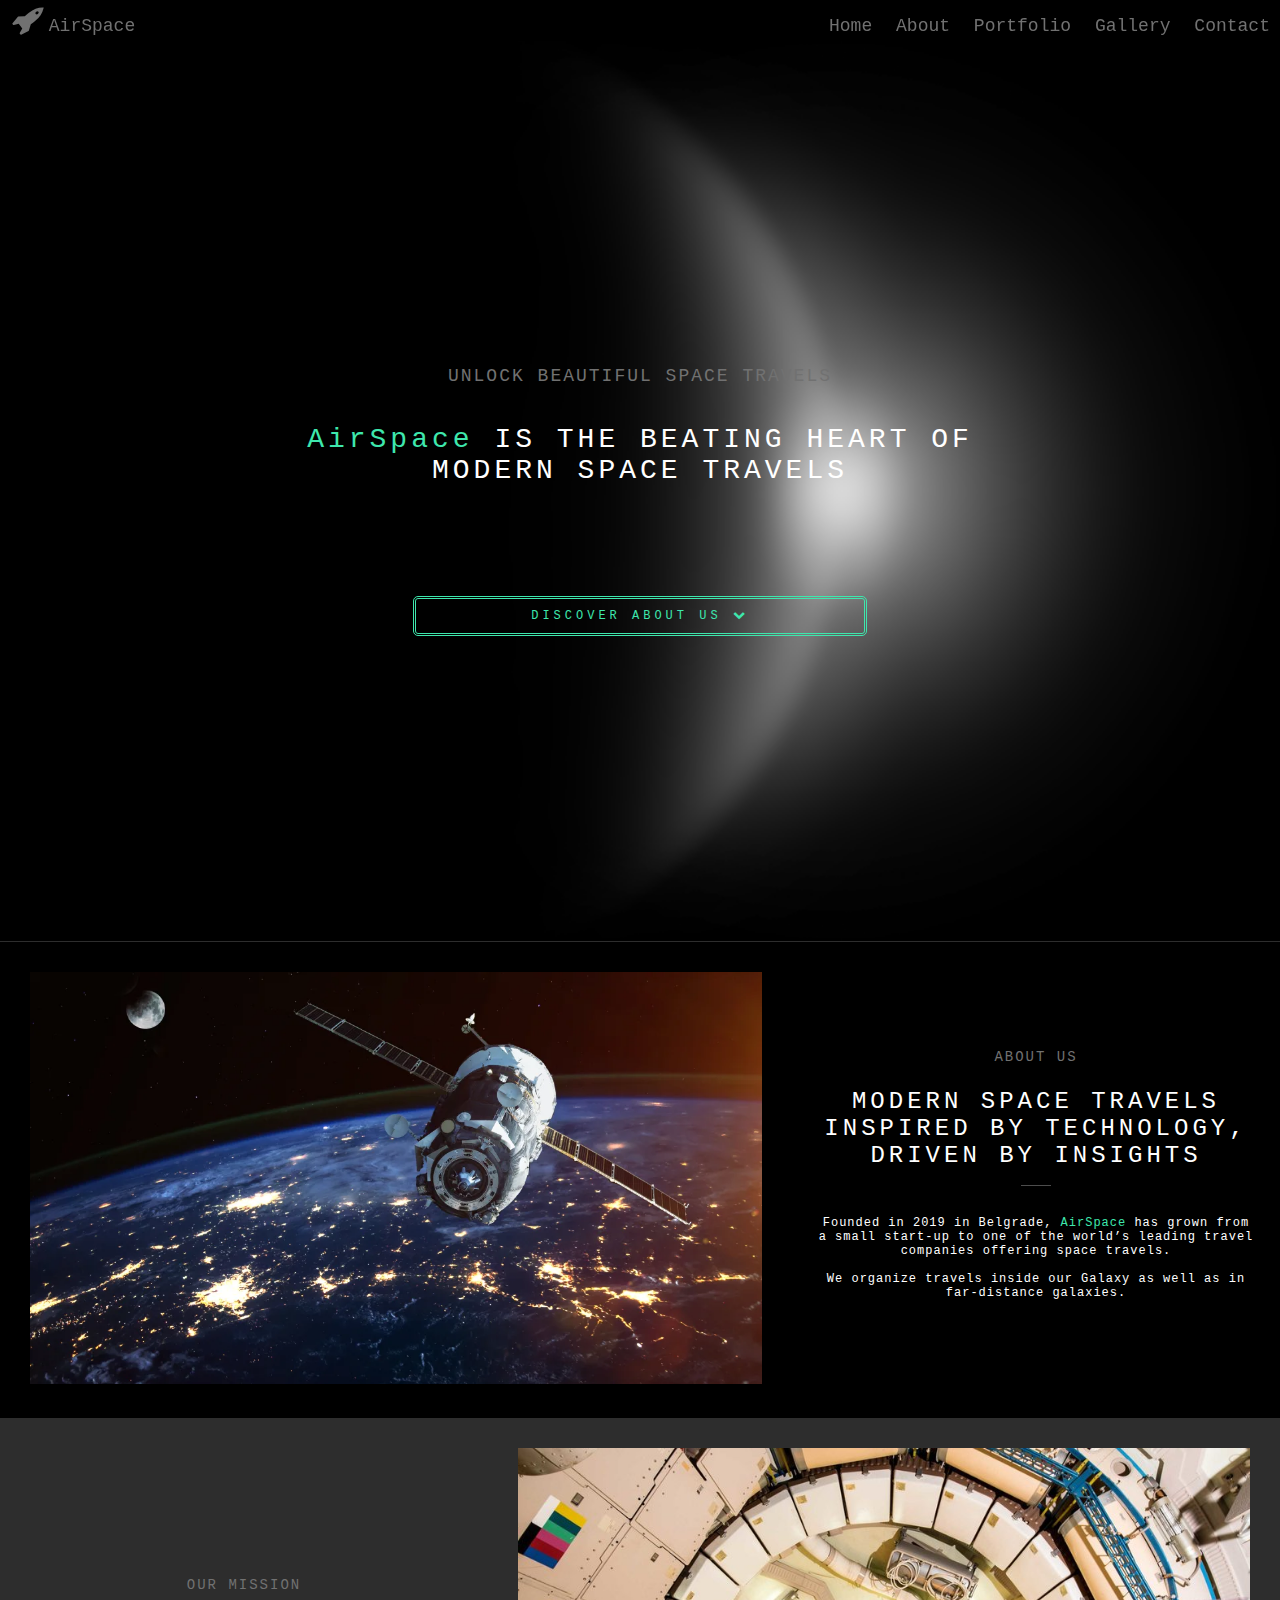
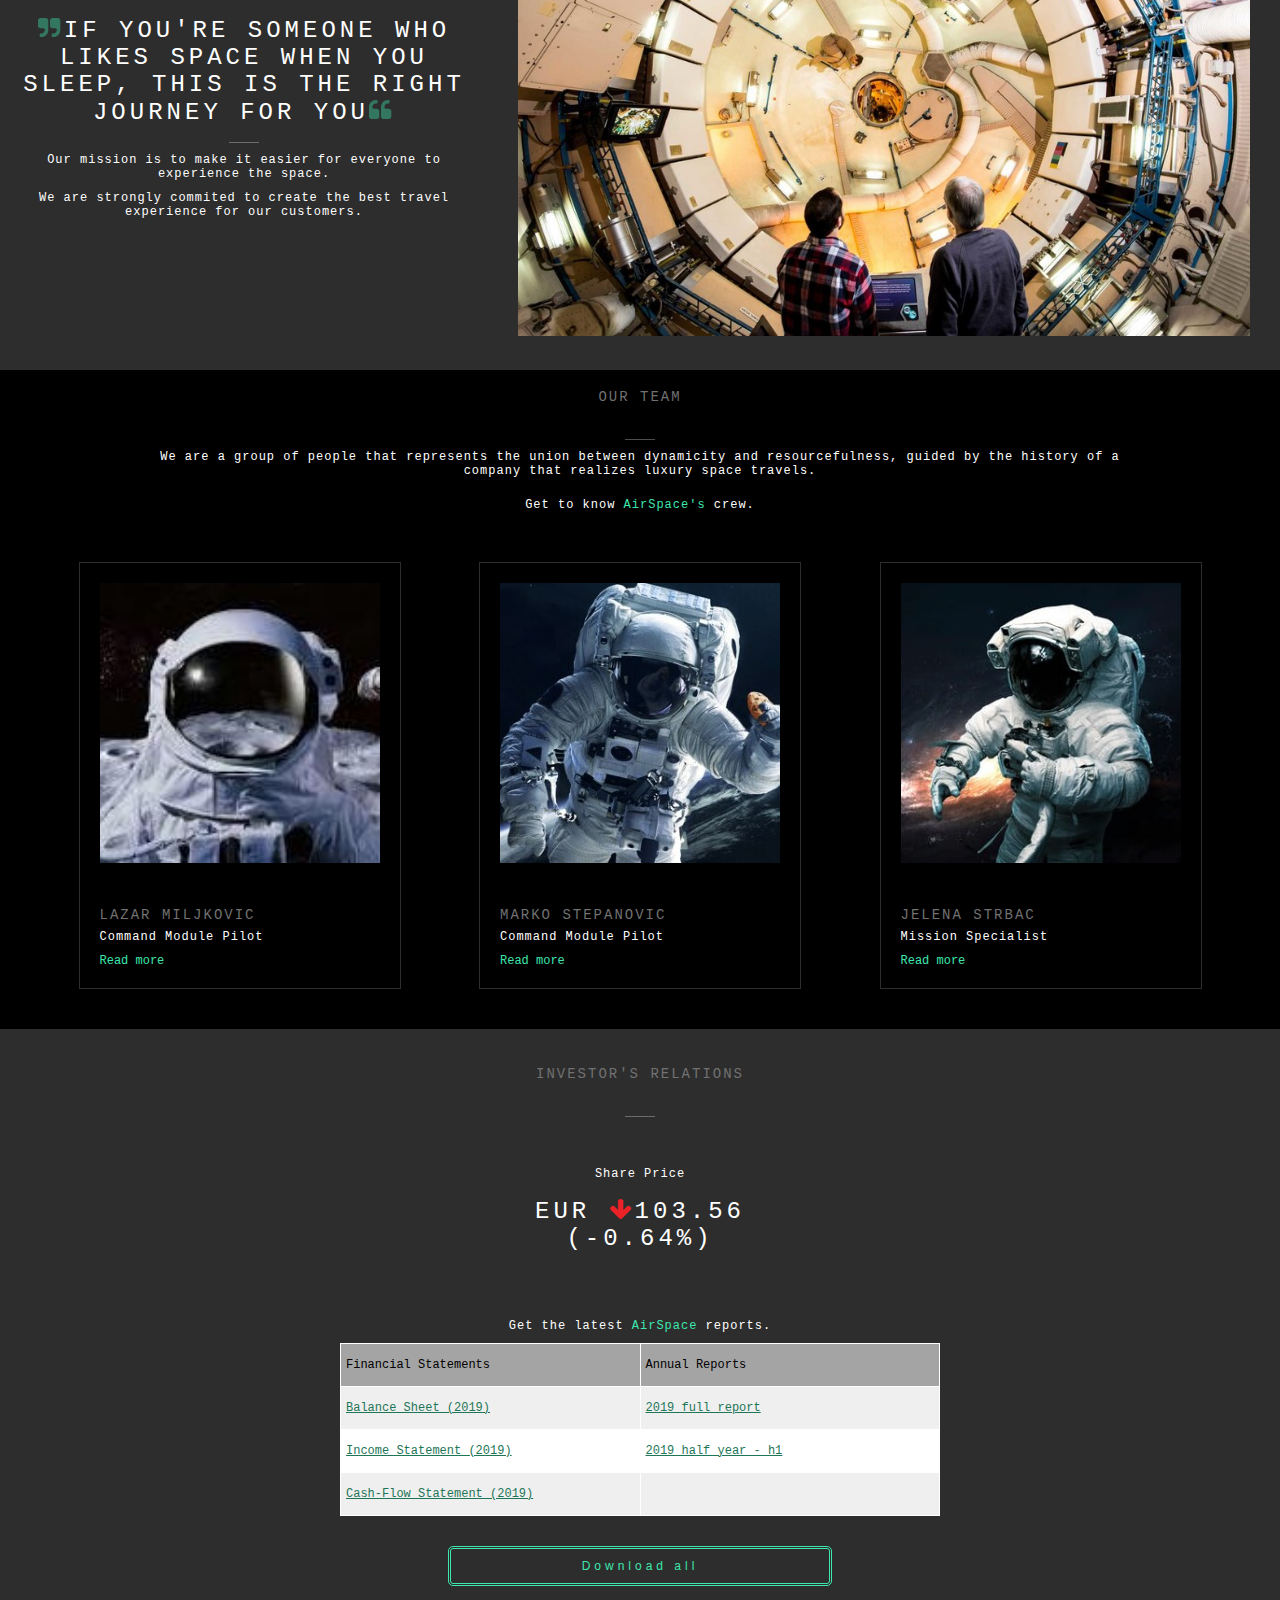
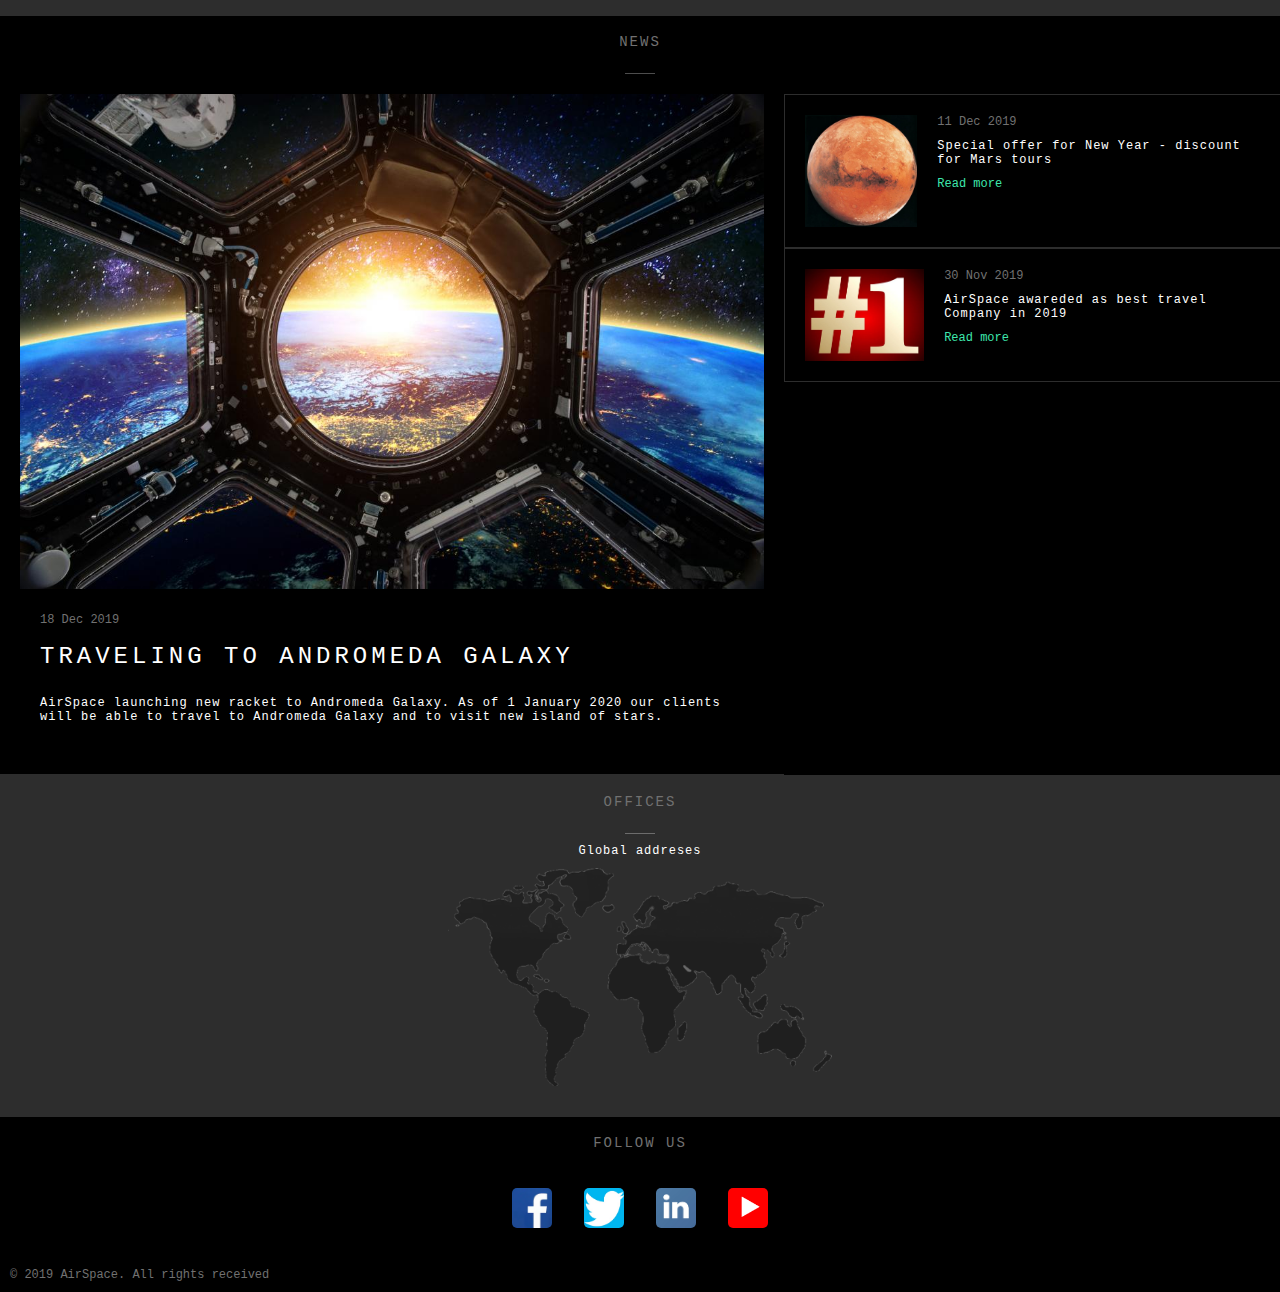
<file: about.html>
<!DOCTYPE html>
<html lang="en">

<head>
    <meta charset="UTF-8">
    <meta name="viewport" content="width=device-width, initial-scale=1.0">
    <meta http-equiv="X-UA-Compatible" content="ie=edge">
    <link rel="stylesheet" href="about.css">
    <link href="https://stackpath.bootstrapcdn.com/font-awesome/4.7.0/css/font-awesome.min.css" rel="stylesheet"
        integrity="sha384-wvfXpqpZZVQGK6TAh5PVlGOfQNHSoD2xbE+QkPxCAFlNEevoEH3Sl0sibVcOQVnN" crossorigin="anonymous">
    <title>About</title>
</head>

<body>
    <!-- Nav bar -->
    <nav class="mobile">
        <div>
            <i class="fas fa-rocket"></i>
            <span>AirSpace</span>
        </div>

        <div class="dropdown" style="float:right;">
            <button class="dropbtn"><i class="fas fa-bars"></i></button>
            <div class="dropdown-content" style="right:0;">
                <a href="nindex.html">Homepage</a>
                <a href="about.html">About</a>
                <a href="portfolio.html">Portfolio</a>
                <a href="photogallery.html">Gallery</a>
                <a href="contact.html">Contact</a>
            </div>
        </div>

    </nav>
    <nav class="desktop">
        <div>
            <i class="fas fa-rocket"></i>
            <span>AirSpace</span>
        </div>
        <div class="nav-headings">
            <a href="nindex.html">Home</a>
            <a href="about.html">About</a>
            <a href="portfolio.html">Portfolio</a>
            <a href="photogallery.html">Gallery</a>
            <a href="contact.html">Contact</a>
        </div>
    </nav>

    <!-- Introduction -->
    <div class="intro">
        <h2>Unlock beautiful space travels</h2>
        <h1><span class="green">AirSpace</span> is the beating heart of modern space travels</h1>
        <a href="#iAbout">DISCOVER ABOUT US <i class="fas fa-chevron-down"></i></a>
    </div>


    <!-- About -->
    <div id="iAbout" class="about">
        <div class="about-first">
            <h2>About Us</h2>
            <h1>Modern space travels inspired by technology, driven by insights</h1>
            <div class="separator"></div>
            <p>Founded in 2019 in Belgrade, <span class="green">AirSpace</span> has grown from a small start-up to one
                of
                the world’s leading
                travel companies offering space travels.
                <br>
                <br>
                We organize travels inside our Galaxy as well as in far-distance galaxies.
            </p>
        </div>
        <div class="about-second">
            <img class="about-racket-1" src="pics/about-racket-1.webp" alt="">
        </div>
    </div>

    <!-- Mission -->
    <div class="mission">
        <div class="mission-first">
            <h2>Our mission</h2>

            <h1><i class="fas fa-quote-right"></i>If you're someone who likes space when you sleep, this is the right
                journey for you<i class="fas fa-quote-left"></i></h1>

            <div class="separator"></div>
            <p>Our mission is to make it easier for everyone to experience the space.</p>
            <p>We are strongly commited to create the best travel experience for our customers.</p>
        </div>
        <div class="mission-second">
            <img src="pics/about-2.jpg" alt="">
        </div>
    </div>

    <!-- Team and organization -->
    <div class="structure">
        <div class="team-text">
            <h2>Our team</h2>
            <div class="separator"></div>
            <p>We are a group of people that represents the union between dynamicity and resourcefulness, guided by the
                history of a company that realizes luxury space travels.</p>
            <p>Get to know <span class="green">AirSpace's</span> crew.</p>
        </div>
        <div class="team-members">
            <div class="team">
                <div class="team-pic">
                    <img src="pics/about-astronaut-1.jpeg" alt="">
                </div>
                <div class="team-info">
                    <h2>Lazar Miljkovic</h2>
                    <p>Command Module Pilot</p>
                    <span class="green">Read more</span>
                </div>
            </div>
            <div class="team m">
                <div class="team-pic">
                    <img src="pics/about-astronaut-2.jpg" alt="">
                </div>
                <div class="team-info">
                    <h2>Marko Stepanovic</h2>
                    <p>Command Module Pilot</p>
                    <span class="green">Read more</span>
                </div>
            </div>
            <div class="team">
                <div class="team-pic">
                    <img src="pics/about-astronaut-3.jpg" alt="">
                </div class="team-pic">
                <div class="team-info">
                    <h2>Jelena Strbac</h2>
                    <p>Mission Specialist</p>
                    <span class="green">Read more</span>
                </div>
            </div>
        </div>
    </div>

    <!-- Investor -->
    <div class="investor">
        <h2>Investor's relations</h2>
        <div class="separator"></div>
        <div class="share">
            <p>Share Price</p>
            <h1>EUR <i class="fas fa-arrow-down"></i>103.56 (-0.64%)</h1>
        </div>
        <p>Get the latest <span class="green">AirSpace</span> reports.</p>
        <table>
            <tr>
                <th>Financial Statements</th>
                <th>Annual Reports</th>
            </tr>
            <tr>
                <td><a href="#" target="_blank">Balance Sheet (2019)</a></td>
                <td><a href="#" target="_blank">2019 full report</a></td>
            </tr>
            <tr>
                <td><a href="#" target="_blank">Income Statement (2019)</a></td>
                <td><a href="#" target="_blank">2019 half year - h1</a></td>
            </tr>
            <tr>
                <td><a href="#" target="_blank">Cash-Flow Statement (2019)</a></td>
                <td></td>
            </tr>
        </table>
        <input type="button" name="nDownload" id="iDownload" value="Download all">
    </div>

    <!-- News -->
    <div class="news">
        <div>
            <h2>News</h2>
            <div class="separator"></div>
        </div>
        <div class="news-all">

            <div class="first-news">
                <div>
                    <img src="pics/about-news-Andromeda.jpg" alt="">
                </div>
                <div class="n-text">
                    <span class="grey">18 Dec 2019</span>
                    <h1>Traveling to Andromeda Galaxy</h1>
                    <p>AirSpace launching new racket to Andromeda Galaxy. As of 1 January 2020 our clients will be able
                        to
                        travel to Andromeda Galaxy and to visit new island of stars.</p>
                </div>
            </div>

            <div class="latest-news-both">
                <div class="latest-news">
                    <div class="n-img">
                        <img src="pics/about-news-mars-a1.jpg" alt="">
                    </div>
                    <div class="n-text">
                        <span class="grey">11 Dec 2019</span>
                        <p>Special offer for New Year - discount for Mars tours</p>
                        <span class="green">Read more</span>
                    </div>
                </div>
                <div class="latest-news">
                    <div class="n-img">
                        <img src="pics/about-news-No1.jpeg" alt="">
                    </div>
                    <div class="n-text">
                        <span class="grey">30 Nov 2019</span>
                        <p>AirSpace awareded as best travel Company in 2019</p>
                        <span class="green">Read more</span>
                    </div>
                </div>
            </div>
        </div>
    </div>

    <!-- Offices -->
    <div class="offices">
        <div>
            <h2>Offices</h2>
            <div class="separator"></div>
            <p>Global addreses</p>
        </div>
        <img id="map" src="pics/worldmap.png" alt="">
    </div>

    <!-- Footer -->
    <footer>
        <div class="footer-top">
            <h2>Follow us</h2>
            <div class="follow-icons">
                <a href="https://facebook.com"><img class="img" src="pics/facebook.jpg" alt="facebook" height="50px"
                        width="50px"></a>
                <a href="https://twitter.com"><img class="img" src="pics/twitter.jpg" alt="twitter" height="50px"
                        width="50px"></a>
                <a href="https://linkedin.com"><img class="img" src="pics/linkedin.jpg" alt="linkedin" height="50px"
                        width="50px"></a>
                <a href="https://youtube.com"><img class="img" src="pics/youtube.jpg" alt="youtube" height="50px"
                        width="50px"></a>
            </div>
        </div>
        <div class="footer-bottom">
            <span class="grey">© 2019 AirSpace. All rights received</span>
        </div>
    </footer>

</body>

</html>
</file>
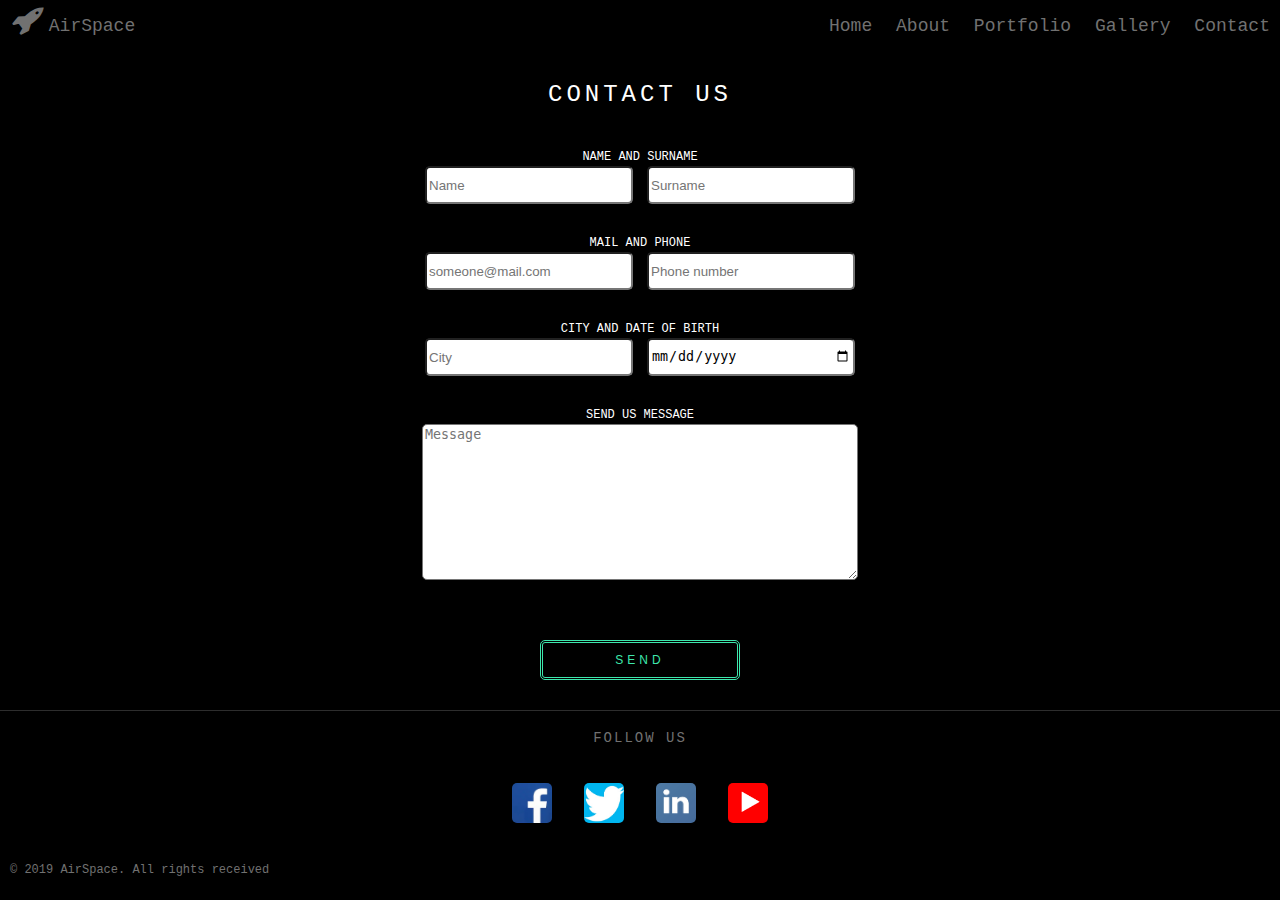
<file: contact.html>
<!DOCTYPE html>
<html lang="en">

<head>
    <meta charset="UTF-8">
    <meta name="viewport" content="width=device-width, initial-scale=1.0">
    <meta http-equiv="X-UA-Compatible" content="ie=edge">
    <link rel="stylesheet" href="about.css">
    <link rel="stylesheet" href="contact.css">
    <link href="https://stackpath.bootstrapcdn.com/font-awesome/4.7.0/css/font-awesome.min.css" rel="stylesheet"
        integrity="sha384-wvfXpqpZZVQGK6TAh5PVlGOfQNHSoD2xbE+QkPxCAFlNEevoEH3Sl0sibVcOQVnN" crossorigin="anonymous">
    <title>Contact</title>
</head>

<body>
    <!-- Nav bar -->
    <nav class="mobile">
        <div>
            <i class="fas fa-rocket"></i>
            <span>AirSpace</span>
        </div>

        <div class="dropdown" style="float:right;">
            <button class="dropbtn"><i class="fas fa-bars"></i></button>
            <div class="dropdown-content" style="right:0;">
                <a href="nindex.html">Homepage</a>
                <a href="about.html">About</a>
                <a href="portfolio.html">Portfolio</a>
                <a href="photogallery.html">Gallery</a>
                <a href="contact.html">Contact</a>
            </div>
        </div>

    </nav>
    <nav class="desktop">
        <div>
            <i class="fas fa-rocket"></i>
            <span>AirSpace</span>
        </div>
        <div class="nav-headings">
            <a href="nindex.html">Home</a>
            <a href="about.html">About</a>
            <a href="portfolio.html">Portfolio</a>
            <a href="photogallery.html">Gallery</a>
            <a href="contact.html">Contact</a>
        </div>
    </nav>

    <h1>Contact Us</h1>

    <div class="all-forms">
        <form action="PUSH" class="forms">

            <div class="two-in-row">
                <label for="iName">NAME AND SURNAME</label>
                <div class="each-input">
                    <input class="input" type="text" name="nName" id="iName" placeholder="Name">
                    <input class="input" type="text" name="nSurname" id="iSurname" placeholder="Surname">
                </div>
            </div>

            <div class="two-in-row">
                <label for="iMail">MAIL AND PHONE</label>
                <div class="each-input">
                    <input class="input" type="email" name="nMail" id="iMail" placeholder="someone@mail.com">
                    <input class="input" type="number" name="nTel" id="iTel" placeholder="Phone number">
                </div>
            </div>

            <div class="two-in-row">
                <label for="iCity">CITY AND DATE OF BIRTH</label>
                <div class="each-input">
                    <input class="input" type="text" name="nCity" id="iCity" placeholder="City">
                    <input class="input" type="date" name="bday" id="iBirth" placeholder="Year of birth" min="1900-01-01"
                        max="2019-12-31">
                </div>
            </div>
            
            <div class="two-in-row">
                <label for="iMessage">SEND US MESSAGE</label>
                <textarea class="input" name="nMessage" id="iMessage" minlength="25" maxlength="150" cols="30" rows="10" placeholder="Message"></textarea>
            </div>
            
            
            <div>
                <input type="submit" id="iButton" value="SEND">
            </div>
        </form>

    </div>

    <!-- Footer -->
    <footer>
        <div class="footer-top">
            <h2>Follow us</h2>
            <div class="follow-icons">
                <a href="https://facebook.com"><img class="img" src="pics/facebook.jpg" alt="facebook" height="50px"
                        width="50px"></a>
                <a href="https://twitter.com"><img class="img" src="pics/twitter.jpg" alt="twitter" height="50px"
                        width="50px"></a>
                <a href="https://linkedin.com"><img class="img" src="pics/linkedin.jpg" alt="linkedin" height="50px"
                        width="50px"></a>
                <a href="https://youtube.com"><img class="img" src="pics/youtube.jpg" alt="youtube" height="50px"
                        width="50px"></a>
            </div>
        </div>
        <div class="footer-bottom">
            <span class="grey">© 2019 AirSpace. All rights received</span>
            <div class="grey" id="current-date"></div>
        </div>
    </footer>

    <script src="javascript/main.js"></script>

</body>

</html>
</file>
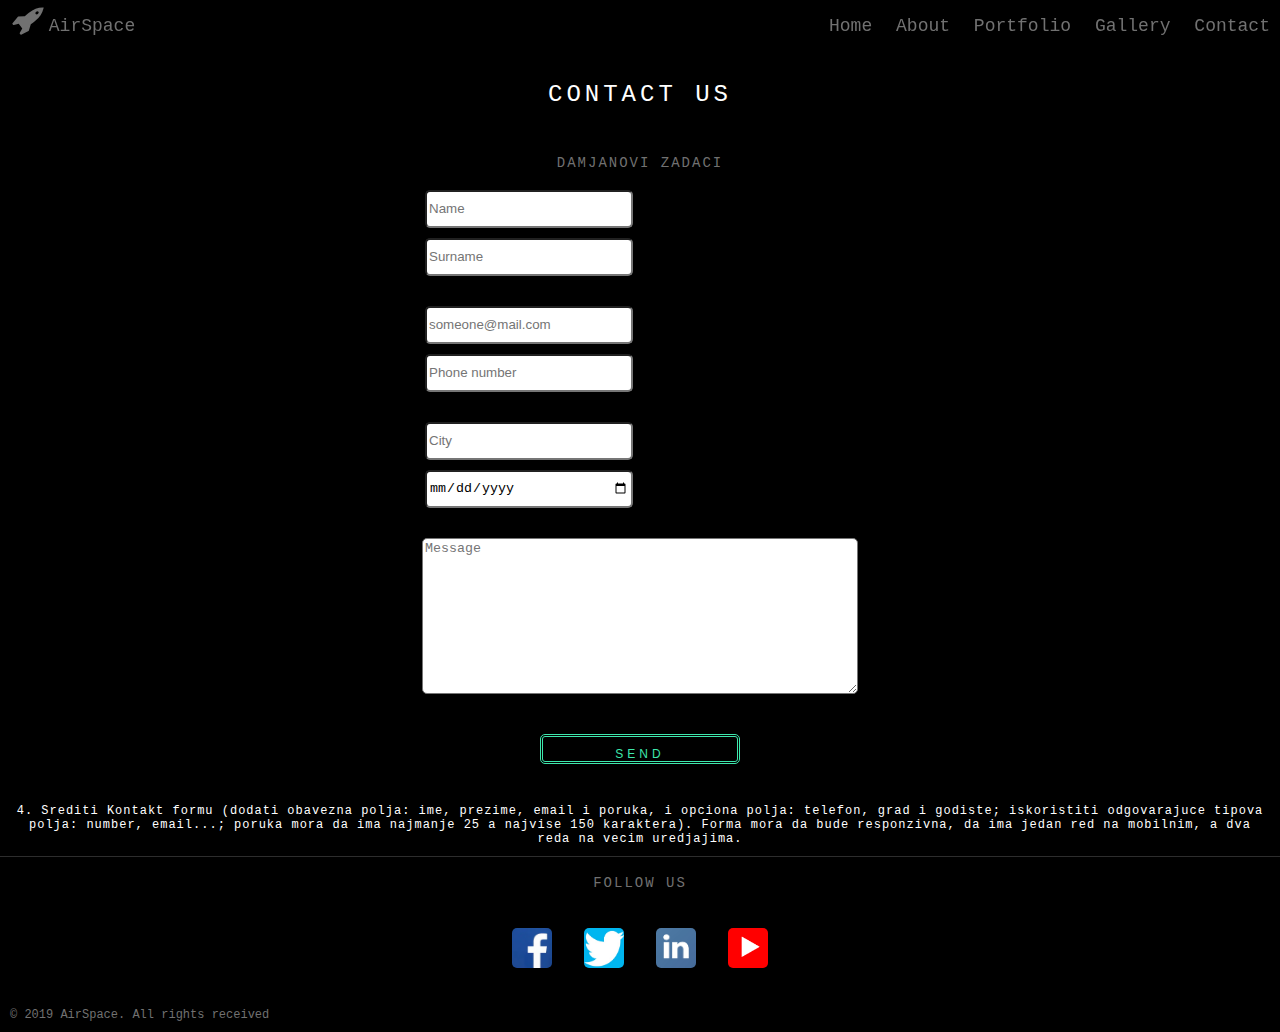
<file: Contact.html>
<!DOCTYPE html>
<html lang="en">

<head>
    <meta charset="UTF-8">
    <meta name="viewport" content="width=device-width, initial-scale=1.0">
    <meta http-equiv="X-UA-Compatible" content="ie=edge">
    <link rel="stylesheet" href="about.css">
    <link rel="stylesheet" href="contact.css">
    <link href="https://stackpath.bootstrapcdn.com/font-awesome/4.7.0/css/font-awesome.min.css" rel="stylesheet"
        integrity="sha384-wvfXpqpZZVQGK6TAh5PVlGOfQNHSoD2xbE+QkPxCAFlNEevoEH3Sl0sibVcOQVnN" crossorigin="anonymous">
    <title>Contact</title>
</head>

<body>
    <!-- Nav bar -->
    <nav class="mobile">
        <div>
            <i class="fas fa-rocket"></i>
            <span>AirSpace</span>
        </div>

        <div class="dropdown" style="float:right;">
            <button class="dropbtn"><i class="fas fa-bars"></i></button>
            <div class="dropdown-content" style="right:0;">
                <a href="nindex.html">Homepage</a>
                <a href="about.html">About</a>
                <a href="portfolio.html">Portfolio</a>
                <a href="photogallery.html">Gallery</a>
                <a href="contact.html">Contact</a>
            </div>
        </div>

    </nav>
    <nav class="desktop">
        <div>
            <i class="fas fa-rocket"></i>
            <span>AirSpace</span>
        </div>
        <div class="nav-headings">
            <a href="nindex.html">Home</a>
            <a href="about.html">About</a>
            <a href="portfolio.html">Portfolio</a>
            <a href="photogallery.html">Gallery</a>
            <a href="contact.html">Contact</a>
        </div>
    </nav>

    <h1>Contact Us</h1>
    <h2>Damjanovi zadaci</h2>


    <div class="all-forms">
        <form action="PUSH" class="forms">
            <div class="two-in-row">
                <div class="each-input">
                    <input class="input" type="text" name="nName" id="iName" placeholder="Name">
                </div>
                <div class="each-input">
                    <input class="input" type="text" name="nSurname" id="iSurname" placeholder="Surname">
                </div>
            </div>

            <div class="two-in-row">
                <div class="each-input">
                    <input class="input" type="email" name="nMail" id="iMail" placeholder="someone@mail.com">
                </div>
                <div class="each-input">
                    <input class="input" type="number" name="nTel" id="iTel" placeholder="Phone number">
                </div>
            </div>

            <div class="two-in-row">
                <div class="each-input">
                    <input class="input" type="text" name="nCity" id="iCity" placeholder="City">
                </div>
                <div class="each-input">
                    <input class="input" type="date" name="bday" id="iBirth" placeholder="Year of birth" min="1900-01-01"
                        max="2019-12-31">
                </div>
            </div>

            <textarea class="input" name="nMessage" id="iMessage" minlength="25" maxlength="150" cols="30" rows="10" placeholder="Message"></textarea>
            <div>
                <input class="input" type="submit" id="iButton" value="SEND">
            </div>
        </form>



    </div>
    <p>
        4. Srediti Kontakt formu (dodati obavezna polja: ime, prezime, email i poruka, i opciona polja:
        telefon, grad i godiste; iskoristiti odgovarajuce tipova polja: number, email...; poruka mora da ima najmanje 25
        a najvise 150 karaktera). Forma mora da bude responzivna, da ima jedan red na mobilnim, a dva reda na vecim
        uredjajima.
    </p>

    <!-- Footer -->
    <footer>
        <div class="footer-top">
            <h2>Follow us</h2>
            <div class="follow-icons">
                <a href="https://facebook.com"><img class="img" src="pics/facebook.jpg" alt="facebook" height="50px"
                        width="50px"></a>
                <a href="https://twitter.com"><img class="img" src="pics/twitter.jpg" alt="twitter" height="50px"
                        width="50px"></a>
                <a href="https://linkedin.com"><img class="img" src="pics/linkedin.jpg" alt="linkedin" height="50px"
                        width="50px"></a>
                <a href="https://youtube.com"><img class="img" src="pics/youtube.jpg" alt="youtube" height="50px"
                        width="50px"></a>
            </div>
        </div>
        <div class="footer-bottom">
            <span class="grey">© 2019 AirSpace. All rights received</span>
            <div id="current-date"></div>
        </div>
    </footer>

    <script src="javascript/main.js"></script>

</body>

</html>
</file>
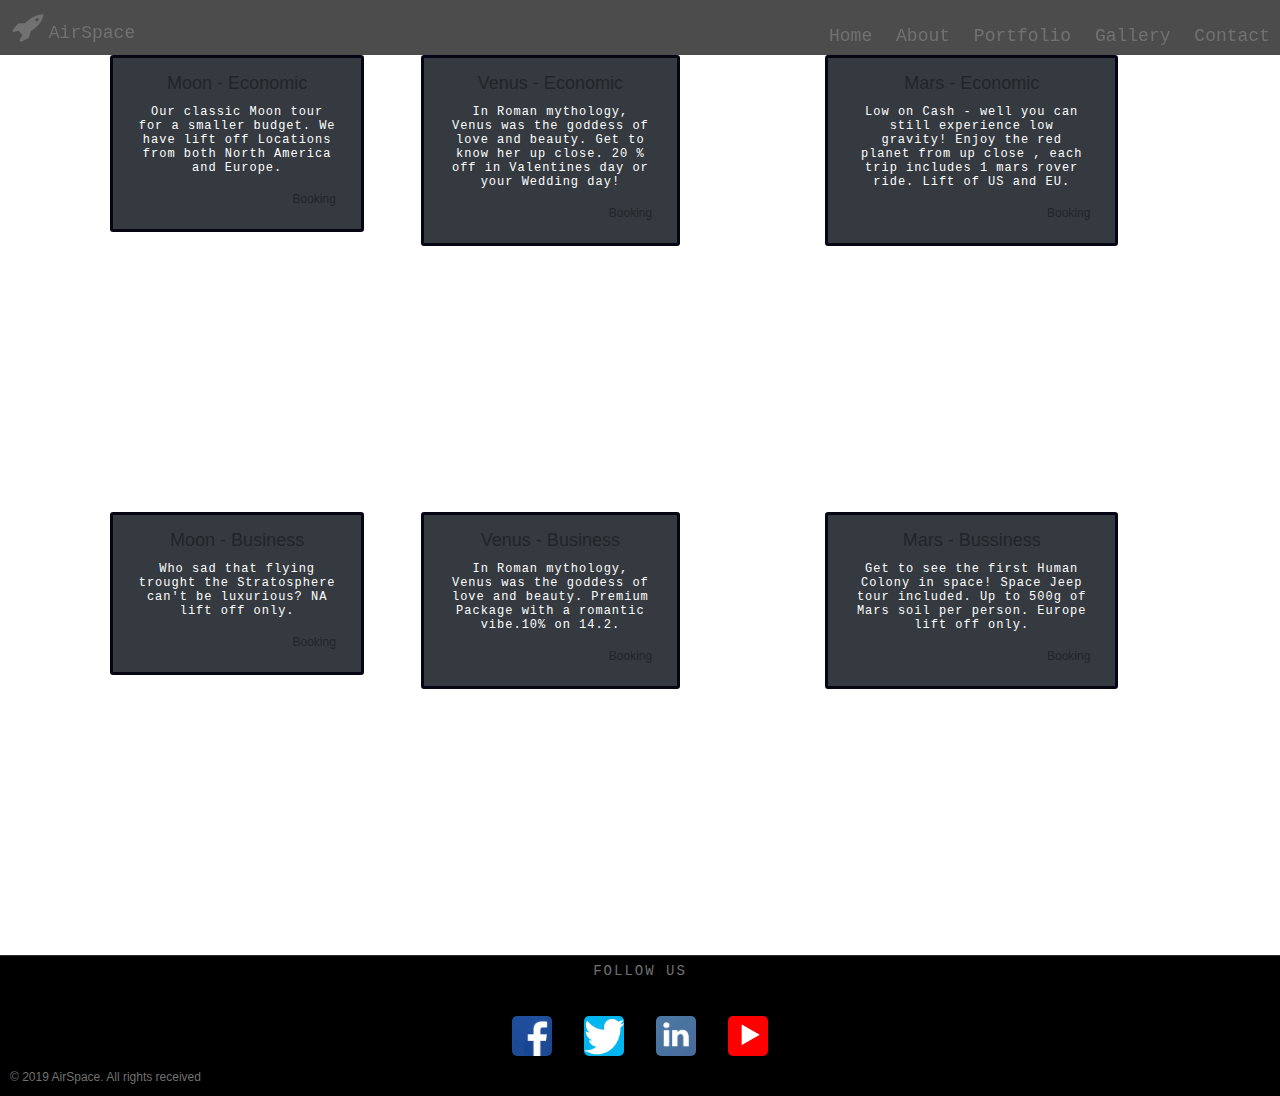
<file: portfolio.html>
<!DOCTYPE html>
<html lang="en">

<head>
    <meta charset="UTF-8">
    <meta name="viewport" content="width=device-width, initial-scale=1.0">
    <meta http-equiv="X-UA-Compatible" content="ie=edge">
    <link rel="stylesheet" href="https://stackpath.bootstrapcdn.com/bootstrap/4.3.1/css/bootstrap.min.css"
        integrity="sha384-ggOyR0iXCbMQv3Xipma34MD+dH/1fQ784/j6cY/iJTQUOhcWr7x9JvoRxT2MZw1T" crossorigin="anonymous">
    <link rel="stylesheet" href="about.css">
    <link rel="stylesheet" href="portfolio.css">
    <link href="https://stackpath.bootstrapcdn.com/font-awesome/4.7.0/css/font-awesome.min.css" rel="stylesheet"
        integrity="sha384-wvfXpqpZZVQGK6TAh5PVlGOfQNHSoD2xbE+QkPxCAFlNEevoEH3Sl0sibVcOQVnN" crossorigin="anonymous">
    <link href="https://fonts.googleapis.com/css?family=Space+Mono&display=swap" rel="stylesheet">
    <script src="//maxcdn.bootstrapcdn.com/bootstrap/4.0.0/js/bootstrap.min.js"></script>
    <script src="//cdnjs.cloudflare.com/ajax/libs/jquery/3.2.1/jquery.min.js"></script>
    <title>Portfolio</title>
</head>

<body>

    <!-- Nav bar -->
    <nav class="mobile">
        <div>
            <i class="fas fa-rocket"></i>
            <span>AirSpace</span>
        </div>

        <div class="dropdown" style="float:right;">
            <button class="dropbtn"><i class="fas fa-bars"></i></button>
            <div class="dropdown-content" style="right:0;">
                <a href="index.html">Homepage</a>
                <a href="about.html">About</a>
                <a href="portfolio.html">Portfolio</a>
                <a href="photogallery.html">Gallery</a>
                <a href="contact.html">Contact</a>
            </div>
        </div>

    </nav>
    <nav class="desktop">
        <div>
            <i class="fas fa-rocket"></i>
            <span>AirSpace</span>
        </div>
        <div class="nav-headings">
            <a href="index.html">Home</a>
            <a href="about.html">About</a>
            <a href="portfolio.html">Portfolio</a>
            <a href="photogallery.html">Gallery</a>
            <a href="contact.html">Contact</a>
        </div>
    </nav>

    <!-- Main part of page -->
    <main>
        <h1>Our Offers</h1>

        <!-- Cards and Offers  -->
        <!--card1-->
        <div class="row">
            <div class="col-md-10 pb-3 ">
                <div class="card bg-dark" style="border: solid rgb(5, 5, 20);">
                    <div class="card-body">
                        <h4 class="card-title " style="text-align: center;"> Moon - Economic </h4>
                        <div class="card-blockquote ">
                            <p>
                                Our classic Moon tour for a smaller budget. We have lift off Locations from both North
                                America and Europe.
                            </p>
                            <button class="btn btn-default pull-right">Booking</button>
                        </div>
                    </div>
                </div>
            </div>

            <!--card2-->

            <div class="col-md-10 pb-3 ">
                <div class="card bg-dark" style="border: solid rgb(5, 5, 20);">
                    <div class="card-body">
                        <h4 class="card-title " style="text-align: center;">Moon - Business</h4>
                        <div class="card-blockquote ">
                            <p>
                                Who sad that flying trought the Stratosphere can't be luxurious? NA lift off only.
                            </p>
                            <button class="btn btn-default pull-right">Booking</button>
                        </div>
                    </div>
                </div>
            </div>
        </div>
        </div>
        <!--card3-->
        <div class="row">
            <div class="col-md-8 pb-3 ">
                <div class="card bg-dark" style="border: solid rgb(5, 5, 20);">
                    <div class="card-body">
                        <h4 class="card-title " style="text-align: center;">Venus - Economic</h4>
                        <div class="card-blockquote ">
                            <p>
                                In Roman mythology, Venus was the goddess of love and beauty. Get to know her up close.
                                20 % off in Valentines day or your Wedding day!

                            </p>
                            <button class="btn btn-default pull-right">Booking</button>
                        </div>
                    </div>
                </div>
            </div>
            <!--card4-->
            <div class="col-md-8 pb-3 ">
                <div class="card bg-dark" style="border: solid rgb(5, 5, 20);">
                    <div class="card-body">
                        <h4 class="card-title " style="text-align: center;">Venus - Business</h4>
                        <div class="card-blockquote ">
                            <p>
                                In Roman mythology, Venus was the goddess of love and beauty. Premium Package with a
                                romantic vibe.10% on 14.2.
                            </p>
                            <button class="btn btn-default pull-right">Booking</button>
                        </div>
                    </div>
                </div>
            </div>
        </div>






        <!--card5-->
        <div class="row">
            <div class="col-md-8 pb-3 ">
                <div class="card bg-dark" style="border: solid rgb(5, 5, 20);">
                    <div class="card-body">
                        <h4 class="card-title " style="text-align: center;">Mars - Economic </h4>
                        <div class="card-blockquote ">
                            <p>
                                Low on Cash - well you can still experience low gravity! Enjoy the red planet from up
                                close , each trip includes 1 mars rover ride. Lift of US and EU.
                            </p>
                            <button class="btn btn-default pull-right">Booking</button>
                        </div>
                    </div>
                </div>
            </div>
            <!--card6-->
            <div class="col-md-8 pb-3 ">
                <div class="card bg-dark" style="border: solid rgb(5, 5, 20);">
                    <div class="card-body">
                        <h4 class="card-title" style="text-align: center;">Mars - Bussiness</h4>
                        <div class="card-blockquote ">
                            <p>
                                Get to see the first Human Colony in space! Space Jeep tour included. Up to 500g of Mars
                                soil per person. Europe lift off only.
                            </p>
                            <button class="btn btn-default pull-right">Booking</button>
                        </div>
                    </div>
                </div>
            </div>
        </div>

    </main>

    <!-- Footer -->
    <footer>
        <div class="footer-top">
            <h2>Follow us</h2>
            <div class="follow-icons">
                <a href="https://facebook.com"><img class="img" src="pics/facebook.jpg" alt="facebook" height="50px"
                        width="50px"></a>
                <a href="https://twitter.com"><img class="img" src="pics/twitter.jpg" alt="twitter" height="50px"
                        width="50px"></a>
                <a href="https://linkedin.com"><img class="img" src="pics/linkedin.jpg" alt="linkedin" height="50px"
                        width="50px"></a>
                <a href="https://youtube.com"><img class="img" src="pics/youtube.jpg" alt="youtube" height="50px"
                        width="50px"></a>
            </div>
        </div>
        <div class="footer-bottom">
            <span class="grey">© 2019 AirSpace. All rights received</span>
        </div>
    </footer>
</body>

</html>
</file>
<file: about.css>
/* Unversal styles */
html {
    background-color: black;
    font-size: 12px;
    font-family: "Courier New", Courier, monospace;
    margin: 0;
}

body {
    margin: 0;
}

h1 {
    color: white;
    font-family: "Courier New", Courier, monospace;
    font-weight: 400;
    font-size: 24px;
    letter-spacing: 4px;
    text-align: center;
    text-size-adjust: 100%;
    text-transform: uppercase;
    visibility: visible;
}

h2 {
    color: rgb(113, 113, 113);
    font-family: "Courier New", Courier, monospace;
    font-weight: 400;
    font-size: 14px;
    letter-spacing: 2px;
    line-height: 30px;
    /* margin: 30px 0px; */
    text-align: center;
    text-size-adjust: 100%;
    text-transform: uppercase;
    visibility: visible;
}

p {
    color: white;
    font-family: "Courier New", Courier, monospace;
    font-weight: 400;
    font-size: 12px;
    letter-spacing: 1px;
    line-height: 14px;
    margin: 10px;
    opacity: 1;
    text-align: center;
    text-size-adjust: 100%;
    visibility: visible;
}

.separator {
    color: #fefefe;
    user-select: none;
    -webkit-tap-highlight-color: transparent;
    cursor: default;
    text-align: center;
    visibility: inherit;
    box-sizing: border-box;
    height: 1px;
    margin: 16px auto 0 auto;
    background-color: rgba(255, 255, 255, 0.3);
    width: 30px;
    transform: translate3d(0px, 0px, 0px);
}

img {
    width: 100%;
    height: auto;
}


/* Nav bar */
.desktop {
    display: none;
}

.mobile {
    font-family: 'Courier New', Courier, monospace;
    color: rgb(113, 113, 113);
    font-size: 18px;
    font-weight: 400;
    position: sticky;
    top: 0;
    background-color: rgba(0, 0, 0, 0.7);
    display: flex;
    justify-content: space-between;
    padding: 5px 10px;
}

.fa-rocket {
    font-size: 30px;
    font-family: 'FontAwesome';
}

.fa-bars {
    font-size: 30px;
    font-family: 'FontAwesome';
    font-style: normal;
}

.dropbtn {
    background-color: inherit;
    color: rgb(113, 113, 113);
    font-size: 16px;
    border: none;
}
  
.dropdown {
    position: relative;
    display: inline-block;
}
  
.dropdown-content {
    display: none;
    position: absolute;
    background-color: #EFEFEF;
    font-size: 12px;
    min-width: 160px;
    box-shadow: 0px 8px 16px 0px rgba(0,0,0,0.5);
    z-index: 1;
}
  
.dropdown-content a {
    color: black;
    padding: 12px 12px;
    border-bottom: rgb(113, 113, 113);
    text-decoration: none;
    display: block;

}
.dropdown-content a:hover {background-color: rgb(113, 113, 113);}

.dropdown:hover .dropdown-content {display: block;}
  
.dropdown:hover .dropbtn {color: rgb(62, 231, 173);}


@media only screen and (min-width: 768px) {
    .mobile {
        display: none;
    }
    
    .desktop {
        font-family: 'Courier New', Courier, monospace;
        color: rgb(113, 113, 113);
        font-size: 18px;
        font-weight: 400;
        position: sticky;
        top: 0;
        background-color: rgba(0, 0, 0, 0.7);
        display: flex;
        justify-content: space-between;
        padding: 5px 10px;
    }
    
    .fa-rocket {
        font-size: 30px;
        font-family: 'FontAwesome';
    }

    .nav-headings>a {
        text-decoration: none;
        color: rgb(113, 113, 113);
        font-size: 18px;
        font-weight: 400;
    }

    .nav-headings>a:hover {
        color: white;
    }

    .nav-headings {
        display: flex;
        align-items: flex-end;
        justify-content: space-between;
        width: 35%;
    }
}


/* Introduction */
.intro {
    background-image: url(pics/about-spot.png);
    background-size: cover;
    display: flex;
    flex-direction: column;
    justify-content: center;
    align-items: center;
    height: 100vh;
}

.intro h1 {
    font-size: 28px;
    margin-bottom: 80px;
}

.intro h2 {
    font-size: 18px;
}

.intro a {
    color: rgb(62, 231, 173);
    border: 3px double rgb(62, 231, 173);
    border-radius: 5px;
    text-decoration: none;
    text-align: center;
    font-size: 12px;
    padding: 10px 20px;
    margin-top: 30px;
    letter-spacing: 4px;
    width: 60%;
    background-color: none;
}

.fa-chevron-down {
    font-size: 12px;
    font-family: 'FontAwesome';
    font-style: normal;
    color: rgb(62, 231, 173);
}

.intro a:hover, .fa-chevron-down:hover {
    background-color: rgb(62, 231, 173);
    color: white;
}

.green {
    color: rgb(62, 231, 173);
    text-transform: none;
}

@media screen and (min-width: 768px) {
    .intro {
        background-size: contain;
        background-position: right;
        background-repeat: no-repeat;
        padding-left: 300px;
        padding-right: 300px;
    }
}

/* About section */
.about {
    border-top: 1px solid rgb(45, 45, 45);
    display: flex;
    flex-direction: column;
    justify-content: flex-end;
    align-items: center;
    height: 100vh;
}

.about h1 {
    padding: 0px 20px;
}

.about p {
    padding: 0px 15px;
    margin-bottom: 30px;
    margin-top: 30px;
}

@media screen and (min-width: 768px) {
    .about {
        flex-direction: row-reverse;
        height: auto;
    }

    .about-first {
        width: 40%;
    }

    .about-second {
        width: 60%;
        padding: 30px;
    }
}

/* Mission section */
.mission {
    background-color: rgb(45, 45, 45);
    display: flex;
    flex-direction: column;
    justify-content: flex-end;
    align-items: center;
    height: 100vh;
}

.mission h1 {
    padding: 0px 20px;
}

.mission p {
    padding: 0px 15px;
}

.fa-quote-right, .fa-quote-left {
    font-family: 'FontAwesome';
    font-style: normal;
    color: rgb(62, 231, 173);
    opacity: 0.4;
    font-size: 24px;
    margin: 0;
    padding: 0;
    z-index: 0;
}

@media screen and (min-width: 768px) {
    .mission {
        flex-direction: row;
        height: auto;
    }

    .mission-first {
        width: 40%;
    }

    .mission-second {
        width: 60%;
        padding: 30px;
    }
}

/* Team section */
.structure>h2 {
    padding: 0px 20px;
    margin-top: 40px;
}

.structure>p {
    padding: 0px 15px;
    margin-bottom: 30px;
    margin-top: 30px;
}

.team-members {
    display: flex;
    flex-direction: column;
    border: 1px solid rgb(45, 45, 45);
    margin-bottom: 2px;
}

.team {
    display: flex;
    flex-direction: row;
}

.team-pic {
    width: 40%;
    height: auto;
    padding: 10px;
}

.team-info {
    display: flex;
    flex-direction: column;
    justify-content: center;
    align-items: flex-start;
    padding: 5px;
}

.team-info p {
    margin-left: 0;
    margin-top: 0;
}

.team-info h2 {
    margin-bottom: 0;
}

.m {
    border-top: 1px double rgb(45, 45, 45);
    border-bottom: 1px double rgb(45, 45, 45);
}

@media screen and (min-width: 768px) {
    .structure {
        display: flex;
        flex-direction: column;
        align-items: center;
    }

    .team-text {
        width: 80%;
        display: flex;
        flex-direction: column;
        justify-content: center;
        margin-bottom: 40px;
    }

    .team-members {
        display: flex;
        flex-direction: row;
        align-items: space-between;
        justify-content: space-evenly;
        margin-bottom: 40px;
        width: 100%;
        border-bottom: none;
        border-top: none;
    }

    .team {
        flex-direction: column;
        border: 1px double rgb(45, 45, 45);
        width: 320px;
    }

    .team-pic {
        width: auto;
        padding: 20px;
        display: flex;
    }

    .team img {
        width: 100%;
        height: auto;
        padding: 0;
    }

    .team-info {
        padding-left: 20px;
        padding-bottom: 20px;
    }
}

/* Investor section */
.investor {
    background-color: rgb(45, 45, 45);
    display: flex;
    flex-direction: column;
    justify-content: center;
    align-items: center;
    height: 100vh;
}

.fa-arrow-down {
    font-size: 24px;
    font-family: 'FontAwesome';
    font-style: normal;
    color: rgb(235, 34, 39);
}

.share {
    margin: 40px 0;
}

th, td {
    border: 1px solid white;
    height: 40px;
    padding-left: 5px;
}

table {
    border-collapse: collapse;
    width: 80%;
    text-align: left;
    table-layout: fixed;
}

th {
    background-color: rgb(164, 164, 164);
    font-weight: 400;
}

td a {
    color: rgb(30, 118, 87);;
}

td>a:hover {
    color: rgb(62, 231, 173);
}

tr:nth-child(even) {
    background-color: #EFEFEF;
}

tr:nth-child(odd) {
    background-color: white;
}

#iDownload {
    color: rgb(62, 231, 173);
    border: 3px double rgb(62, 231, 173);
    border-radius: 5px;
    text-decoration: none;
    text-align: center;
    font-size: 12px;
    padding: 10px 20px;
    margin-top: 30px;
    letter-spacing: 4px;
    width: 60%;
    background-color: rgb(45, 45, 45);
}

#iDownload:hover {
    background-color: rgb(62, 231, 173);
    color: white;
}

@media screen and (min-width: 768px) {
    .investor {
        height: auto;
        justify-content: space-around;
    }

    table {
        width: 600px;
    }

    .share {
        width: 300px;
    }

    #iDownload {
        width: 30%;
        margin-bottom: 30px;
    }

    .investor>h2 {
        margin-top: 30px;
    }
}

/* News section */
.news {
    display: flex;
    flex-direction: column;
    justify-content: center;
    align-items: center;
}

.news>h2 {
    margin-top: 30px;
    margin-bottom: 0;
}

.first-news {
    display: flex;
    flex-direction: column;
    border-bottom: 1px solid rgb(45, 45, 45);
    margin-top: 30px;
}

.n-text>h1 {
    text-align: left;
}

.latest-news {
    display: flex;
    border-bottom: 1px solid rgb(45, 45, 45);
}

.n-img {
    width: 30%;
    height: auto;
    padding: 20px 0px 20px 20px;
    display: flex;
    align-items: center;
}

.n-text {
    padding: 20px;
    display: flex;
    flex-direction: column;
    align-items: flex-start;
    justify-content: flex-start;
    margin: 0;
}

.n-text>p {
    text-align: left;
    margin-left: 0;
    margin-right: 0;
}

.grey {
    color: rgb(113, 113, 113);
}

@media screen and (min-width: 768px) {
    .news-all {
        display: flex;
        flex-direction: row;
    }

    .first-news {
        width: 60%;
        padding: 20px;
        margin-top: 0;
    }

    .latest-news-both {
        width: 40%;
        display: flex;
        flex-direction: column;
        justify-content: flex-start;
        padding-top: 20px;
    }

    .latest-news {
        border-left: 1px solid rgb(45, 45, 45);
        border-top: 1px solid rgb(45, 45, 45);
    }
}

/* Offices section */
.offices {
    background-color: rgb(45, 45, 45);
    display: flex;
    flex-direction: column;
    justify-content: center;
    align-items: center;
}

.offices>h2 {
    margin-top: 30px;
    margin-bottom: 0;
}

.offices>img {
    margin-bottom: 30px;
}

@media screen and (min-width: 768px) {
    .offices {
        flex-direction: column;
    }
    #map {
        width: 30%;
    }
}


/* Footer section */
footer {
    display: flex; 
    flex-direction: column;
}

.footer-top {
    display: flex;
    flex-direction: column;
    align-items: center;
    justify-content: center;
}

.follow-icons {
    width: 60%;
    display: flex;
    flex-direction: row;
    justify-content: space-between;
}

.follow-icons>a>img {
    width: 40px;
    height: 40px;
    border-radius: 5px;
}

.footer-bottom {
    height: 40px;
    padding: 10px;
    display: flex;
    align-items: flex-end;
}

@media screen and (min-width: 768px) {
    .follow-icons {
        width: 20%;
    }
    .footer-top>h2 {
        margin-bottom: 30px;
    }

    footer {
        border-top: 1px solid rgb(45, 45, 45);;
    }
}
</file>
<file: contact.css>
h1 {
    margin: 40px 0px;
}

footer {
    width: 100%;
}

.footer-bottom {
    justify-content: flex-start;
    align-items: flex-start;
    color: white;
    flex-direction: column-reverse;
}

form {
    display: flex;
    flex-direction: column;
    align-items: center;
    align-content: center;
}

.all-forms {
    color: white;
    display: flex;
    flex-direction: column;
    align-items: center;
    align-content: center;
}

.two-in-row {
    display: flex;
    flex-direction: column;
    margin-bottom: 20px;
    align-items: center;
    align-content: center;
    justify-content: center;
    justify-items: center;
}

.each-input {
    display: flex;
    flex-direction: column;
}

.input {
    height: 30px;
    width: 200px;
    margin-bottom: 10px;
    border-radius: 5px;
    padding: 2px;
}

#iMessage {
    height: 150px;
    width: 200px;
}

#iButton {
    color: rgb(62, 231, 173);
    border: 3px double rgb(62, 231, 173);
    border-radius: 5px;
    text-decoration: none;
    text-align: center;
    font-size: 12px;
    padding: 10px 20px;
    margin-top: 30px;
    margin-bottom: 30px;
    letter-spacing: 4px;
    background-color: black;
    width: 200px;
}

#iButton:hover {
    background-color: rgb(62, 231, 173);
    color: white;
}

label {
    padding: 2px;
}

@media screen and (min-width: 768px){
.two-in-row{
    display: flex;
    flex-direction: column;
    justify-content: space-between;
    width: 430px;
}

.each-input {
    flex-direction: row;
    align-items: space-between;
    justify-content: space-between;
    width: 100%;
}

#iMessage {
    width: 100%;
}

}
</file>
<file: portfolio.css>
main {
    background-image: url(https://scx2.b-cdn.net/gfx/news/hires/2012/andromedawan.jpg); 
    background-size: cover;
    background-repeat: no-repeat;
    height: 100vh;
    display: flex;
    justify-content: center;
}
/* note: proveriti moze li da se smanji opacity od background img */


footer {
    background-color: black;
    width: 100%;
}

@import "bootstrap/functions";
@import "bootstrap/variables";

@each $color, $value in $theme-colors {
    @if ((lightness($value)) < 60 and (hue($value)) > 45) {
        .bg-#{$color} {
            @extend .text-light
        }
    }
}

/* remember to import Bootstrap after the changes */ 
@import "bootstrap";
</file>
